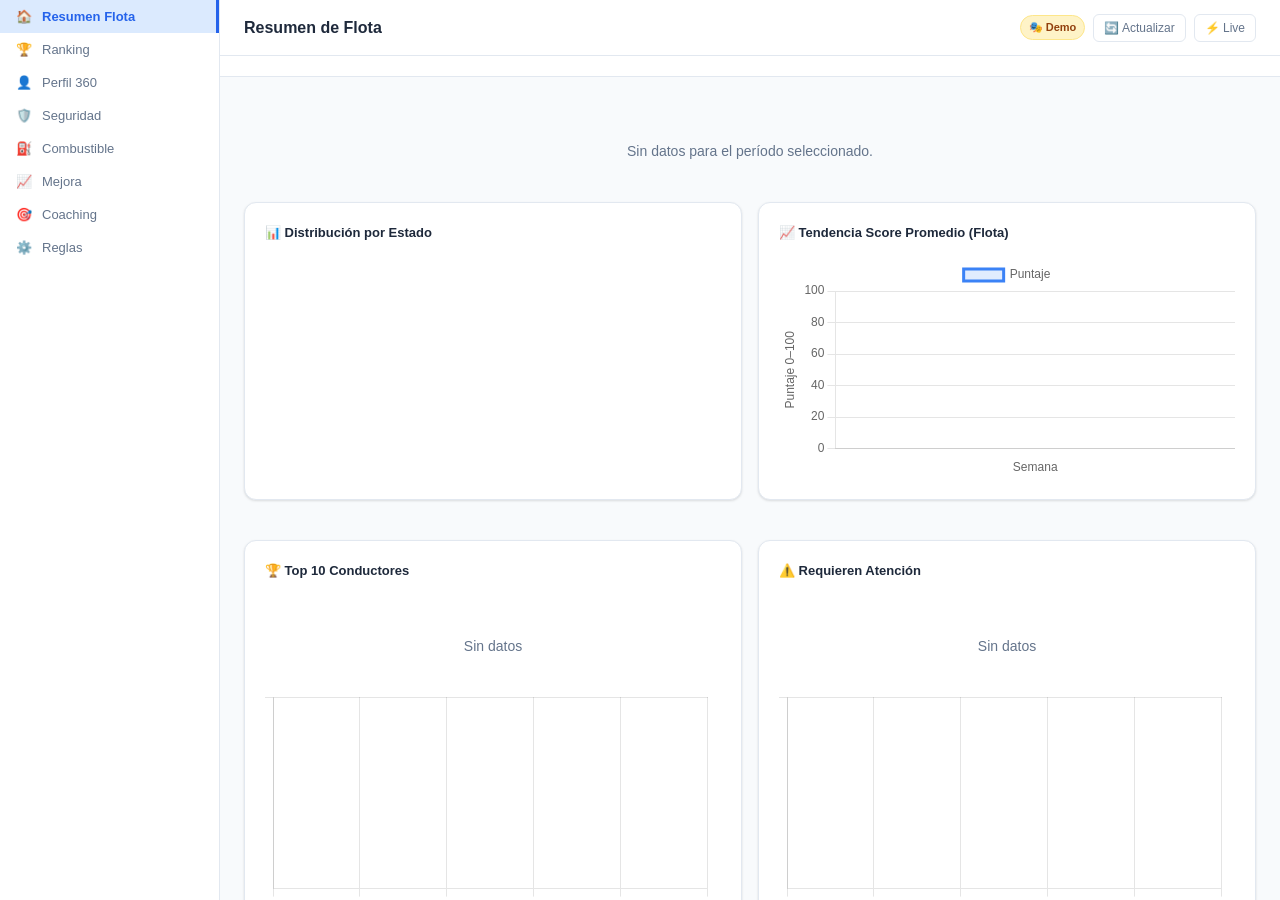
<file: index.html>
<!DOCTYPE html>
<html lang="es">
<head>
  <meta charset="UTF-8">
  <meta name="viewport" content="width=device-width, initial-scale=1.0">
  <title>Driver Performance 360</title>

  <!-- CSS -->
  <link rel="stylesheet" href="css/app.css">
  <link rel="stylesheet" href="css/dashboard.css">
  <link rel="stylesheet" href="css/tables.css">
  <link rel="stylesheet" href="css/responsive.css">

  <!-- Chart.js -->
  <script src="js/chart.umd.min.js"></script>
</head>
<body>

<!-- ══════════════════════════════════════════════════════════════════════════
     APP SHELL
═══════════════════════════════════════════════════════════════════════════ -->
<div id="dp360-app">

  <!-- ── Sidebar Navigation ─────────────────────────────────────────────── -->
  <nav id="dp360-nav" role="navigation" aria-label="Navegación principal">
    <div class="nav-header">
      <div class="nav-logo">
        <div class="nav-logo-icon">360</div>
        <div>
          <div class="nav-logo-text">Driver Performance</div>
          <div class="nav-logo-sub">360 · Navisaf</div>
        </div>
      </div>
    </div>

    <div class="nav-links" id="dp360-nav-links">
      <!-- Populated by main.js _buildNav() -->
    </div>

    <div class="nav-footer">
      <div class="nav-footer-meta">v1.0.0 &nbsp;·&nbsp; Navisaf</div>
    </div>
  </nav>

  <!-- ── Main Panel ──────────────────────────────────────────────────────── -->
  <div id="dp360-main">

    <!-- Top Header -->
    <header id="dp360-header">
      <div id="dp360-header-title">Resumen de Flota</div>
      <div class="header-actions">
        <span class="mock-badge" id="dp360-mode-badge">🎭 Demo</span>
        <button class="btn btn-ghost btn-sm" id="btn-refresh" title="Recargar datos">🔄 Actualizar</button>
        <button class="btn btn-ghost btn-sm" id="btn-toggle-mock" title="Alternar modo demo/live">⚡ Live</button>
      </div>
    </header>

    <!-- Filter Bar -->
    <div id="dp360-filters">
      <!-- Populated by filters.js renderFiltersBar() -->
    </div>

    <!-- Error Banner -->
    <div id="dp360-error" class="hidden" role="alert">
      <span>⚠️</span>
      <span id="dp360-error-msg">Error al cargar datos.</span>
    </div>

    <!-- ── View Content ────────────────────────────────────────────────── -->
    <main id="dp360-content" role="main">

      <!-- ── VIEW: Fleet Overview ───────────────────────────────────────── -->
      <section id="view-fleet" class="dp360-view" aria-label="Resumen de Flota">

        <!-- KPIs -->
        <div id="fleet-kpis"></div>

        <!-- Charts Row 1 -->
        <div class="chart-row-2">
          <div class="chart-wrap">
            <div class="chart-title">📊 Distribución por Estado</div>
            <div class="chart-canvas-wrap chart-md">
              <canvas id="chart-fleet-status"></canvas>
            </div>
          </div>
          <div id="fleet-trend-section" class="chart-wrap">
            <div class="chart-title">📈 Tendencia Score Promedio (Flota)</div>
            <div class="chart-canvas-wrap chart-md">
              <canvas id="chart-fleet-trend"></canvas>
            </div>
          </div>
        </div>

        <!-- Top / Bottom Drivers -->
        <div class="top-bottom-grid">
          <div class="chart-wrap">
            <div class="chart-title">🏆 Top 10 Conductores</div>
            <div id="fleet-top10"></div>
            <div class="chart-canvas-wrap chart-md">
              <canvas id="chart-top10"></canvas>
            </div>
          </div>
          <div class="chart-wrap">
            <div class="chart-title">⚠️ Requieren Atención</div>
            <div id="fleet-bot10"></div>
            <div class="chart-canvas-wrap chart-md">
              <canvas id="chart-bot10"></canvas>
            </div>
          </div>
        </div>

      </section>

      <!-- ── VIEW: Driver Ranking ───────────────────────────────────────── -->
      <section id="view-ranking" class="dp360-view" aria-label="Ranking de Conductores">

        <div class="table-wrap">
          <div class="table-wrap-header">
            <div class="table-wrap-title">🏆 Ranking de Conductores</div>
            <button class="btn btn-ghost btn-sm" id="btn-export-ranking">📥 Exportar CSV</button>
          </div>
          <div class="table-scroll">
            <div id="ranking-table"></div>
          </div>
        </div>

      </section>

      <!-- ── VIEW: Driver 360 ───────────────────────────────────────────── -->
      <section id="view-driver" class="dp360-view" aria-label="Perfil Conductor 360">

        <!-- Driver selector -->
        <div class="driver-select-wrap" id="driver-selector-wrap"></div>

        <!-- Profile header -->
        <div id="driver-profile-header"></div>

        <!-- Score Summary -->
        <div id="driver-score-summary"></div>

        <!-- Charts + Breakdown -->
        <div class="chart-row-2" id="driver-main-row">
          <div class="chart-wrap">
            <div class="chart-title">🕸️ Radar de Desempeño</div>
            <div class="chart-canvas-wrap">
              <canvas id="chart-driver-radar"></canvas>
            </div>
          </div>
          <div class="chart-wrap">
            <div class="chart-title">📅 Tendencia Semanal</div>
            <div class="chart-canvas-wrap">
              <canvas id="chart-driver-trend"></canvas>
            </div>
          </div>
        </div>

        <!-- Breakdown -->
        <div class="card mb-16" id="driver-breakdown-card">
          <div class="card-header">
            <div class="card-title">⚖️ Desglose de Puntuación</div>
          </div>
          <div id="driver-breakdown"></div>
        </div>

        <!-- Safety Details -->
        <div class="card mb-16">
          <div class="card-header">
            <div class="card-title">🛡️ Detalles de Seguridad</div>
          </div>
          <div id="driver-safety-details"></div>
        </div>

        <!-- Efficiency Details -->
        <div class="card mb-16">
          <div class="card-header">
            <div class="card-title">⚡ Detalles de Eficiencia</div>
          </div>
          <div id="driver-efficiency-details"></div>
        </div>

        <!-- Recommendations -->
        <div class="card mb-16">
          <div class="card-header">
            <div class="card-title">💡 Recomendaciones</div>
          </div>
          <div id="driver-recommendations"></div>
        </div>

      </section>

      <!-- ── VIEW: Safety Analysis ──────────────────────────────────────── -->
      <section id="view-safety" class="dp360-view" aria-label="Análisis de Seguridad">

        <div id="safety-kpis"></div>

        <div class="chart-row-2">
          <div class="chart-wrap">
            <div class="chart-title">📊 Componentes de Seguridad — Peores 15</div>
            <div class="chart-canvas-wrap">
              <canvas id="chart-safety-components"></canvas>
            </div>
          </div>
          <div class="chart-wrap">
            <div class="chart-title">📈 Distribución de Scores de Seguridad</div>
            <div class="chart-canvas-wrap">
              <canvas id="chart-safety-distribution"></canvas>
            </div>
          </div>
        </div>

        <div class="table-wrap">
          <div class="table-wrap-header">
            <div class="table-wrap-title">⚠️ Conductores con Score Crítico (&lt; 60)</div>
          </div>
          <div class="table-scroll">
            <div id="safety-critical-table"></div>
          </div>
        </div>

      </section>

      <!-- ── VIEW: Fuel & Idling ────────────────────────────────────────── -->
      <section id="view-fuel" class="dp360-view" aria-label="Combustible y Ralentí">

        <div id="fuel-kpis"></div>

        <div class="chart-row-2">
          <div class="chart-wrap">
            <div class="chart-title">⛽ Consumo Combustible — Diesel/Gasolina</div>
            <div class="chart-canvas-wrap chart-md">
              <canvas id="chart-fuel-liquid"></canvas>
            </div>
          </div>
          <div class="chart-wrap" id="fuel-gnv-chart-section">
            <div class="chart-title">🔵 Consumo GNV (km/m³)</div>
            <div class="chart-canvas-wrap chart-md">
              <canvas id="chart-fuel-gnv"></canvas>
            </div>
          </div>
        </div>

        <div class="chart-wrap">
          <div class="chart-title">⏱️ Ralentí vs Km Recorridos</div>
          <div class="chart-canvas-wrap chart-md">
            <canvas id="chart-idle-scatter"></canvas>
          </div>
        </div>

        <!-- GNV Detail Table (shown when GNV drivers exist) -->
        <div id="fuel-gnv-section">
          <div class="table-wrap">
            <div class="table-wrap-header">
              <div class="table-wrap-title">🔵 Detalle GNV (Gas Natural Vehicular)</div>
            </div>
            <div class="table-scroll">
              <div id="gnv-table"></div>
            </div>
          </div>
        </div>

        <!-- Liquid fuel table -->
        <div class="table-wrap">
          <div class="table-wrap-header">
            <div class="table-wrap-title">⛽ Detalle Combustible Líquido</div>
          </div>
          <div class="table-scroll">
            <div id="fuel-table-wrap"></div>
          </div>
        </div>

      </section>

      <!-- ── VIEW: Improvement ──────────────────────────────────────────── -->
      <section id="view-improvement" class="dp360-view" aria-label="Mejora de Puntaje">

        <div id="improvement-kpis"></div>

        <div class="chart-wrap">
          <div class="chart-title">📊 Comparativo: Período Anterior vs Actual (Top 20)</div>
          <div class="chart-canvas-wrap">
            <canvas id="chart-improvement"></canvas>
          </div>
        </div>

        <div class="table-wrap">
          <div class="table-wrap-header">
            <div class="table-wrap-title">📋 Variación por Conductor</div>
          </div>
          <div class="table-scroll">
            <div id="improvement-table"></div>
          </div>
        </div>

      </section>

      <!-- ── VIEW: Coaching Center ──────────────────────────────────────── -->
      <section id="view-coaching" class="dp360-view" aria-label="Centro de Coaching">

        <!-- At-risk drivers table -->
        <div class="table-wrap mb-16">
          <div class="table-wrap-header">
            <div class="table-wrap-title">🚨 Conductores de Alto Riesgo (Score &lt; 60)</div>
          </div>
          <div class="table-scroll">
            <div id="coaching-risk-table"></div>
          </div>
        </div>

        <!-- Coaching plans list -->
        <div class="table-wrap">
          <div class="table-wrap-header">
            <div class="table-wrap-title">📋 Planes de Coaching</div>
          </div>
          <div class="table-scroll">
            <div id="coaching-plans-list"></div>
          </div>
        </div>

      </section>

      <!-- ── VIEW: Rule Mapping ─────────────────────────────────────────── -->
      <section id="view-rule-map" class="dp360-view" aria-label="Mapeo de Reglas">

        <div id="rulemap-toolbar"></div>

        <!-- Vehicle type tabs -->
        <div class="tabs-bar" id="rulemap-tabs"></div>

        <!-- Rule list -->
        <div id="rulemap-list"></div>

      </section>

    </main><!-- /dp360-content -->

  </div><!-- /dp360-main -->

</div><!-- /dp360-app -->

<!-- ══════════════════════════════════════════════════════════════════════════
     COACHING PLAN MODAL
═══════════════════════════════════════════════════════════════════════════ -->
<div id="plan-modal" class="dp360-modal" role="dialog" aria-modal="true" aria-labelledby="plan-modal-title">
  <div class="modal-box">

    <div class="modal-header">
      <div class="modal-title" id="plan-modal-title">
        📋 Plan de Coaching — <span id="plan-driver-name"></span>
      </div>
      <button class="modal-close" id="btn-close-plan-modal" aria-label="Cerrar">✕</button>
    </div>

    <div class="modal-body">

      <div class="form-group">
        <label class="form-label" for="plan-focus">Área de Enfoque</label>
        <select class="form-control" id="plan-focus">
          <option value="">— Seleccionar —</option>
          <option value="Exceso de velocidad">Exceso de velocidad</option>
          <option value="Frenado brusco">Frenado brusco</option>
          <option value="Aceleración brusca">Aceleración brusca</option>
          <option value="Giro brusco">Giro brusco</option>
          <option value="Ralentí excesivo">Ralentí excesivo</option>
          <option value="Consumo de combustible">Consumo de combustible</option>
          <option value="Múltiples áreas">Múltiples áreas</option>
          <option value="Seguimiento general">Seguimiento general</option>
        </select>
      </div>

      <div class="form-group">
        <label class="form-label" for="plan-coach">Responsable / Coach</label>
        <input type="text" class="form-control" id="plan-coach" placeholder="Nombre del supervisor o coach">
      </div>

      <div class="form-group">
        <label class="form-label" for="plan-target">Fecha Meta</label>
        <input type="date" class="form-control" id="plan-target">
      </div>

      <div class="form-group">
        <label class="form-label" for="plan-status">Estado del Plan</label>
        <select class="form-control" id="plan-status">
          <option value="pending">Pendiente</option>
          <option value="active">Activo</option>
          <option value="completed">Completado</option>
          <option value="cancelled">Cancelado</option>
        </select>
      </div>

      <div class="form-group">
        <label class="form-label" for="plan-notes">Acciones y Notas</label>
        <textarea class="form-control" id="plan-notes" rows="5"
          placeholder="Describe las acciones de coaching, compromisos y observaciones..."></textarea>
      </div>

    </div><!-- /modal-body -->

    <div class="modal-footer">
      <button class="btn btn-ghost" id="btn-cancel-plan">Cancelar</button>
      <button class="btn btn-primary" id="btn-save-plan">💾 Guardar Plan</button>
    </div>

  </div><!-- /modal-box -->
</div><!-- /plan-modal -->

<!-- ══════════════════════════════════════════════════════════════════════════
     LOADING OVERLAY
═══════════════════════════════════════════════════════════════════════════ -->
<div id="dp360-loading" role="status" aria-live="polite">
  <div class="spinner"></div>
  <div class="loading-text" id="dp360-loading-msg">Cargando Driver Performance 360…</div>
</div>

<!-- Mobile Navigation (hidden on desktop, shown via CSS on mobile) -->
<nav id="dp360-mobile-nav" style="display:none" role="navigation" aria-label="Navegación móvil">
  <!-- Cloned from dp360-nav-links by main.js on mobile -->
</nav>

<!-- ══════════════════════════════════════════════════════════════════════════
     JAVASCRIPT — Config & Engine
═══════════════════════════════════════════════════════════════════════════ -->
<script src="js/calculations.js"></script>
<script src="js/benchmarks.js"></script>
<script src="js/fuel-provider.js"></script>
<script src="js/storage.js"></script>
<script src="js/mock-data.js"></script>
<script src="js/score-engine.js"></script>
<script src="js/filters.js"></script>
<script src="js/api.js"></script>
<script src="js/charts.js"></script>

<!-- ══════════════════════════════════════════════════════════════════════════
     JAVASCRIPT — Views
═══════════════════════════════════════════════════════════════════════════ -->
<script src="views/fleet.js"></script>
<script src="views/ranking.js"></script>
<script src="views/driver.js"></script>
<script src="views/safety.js"></script>
<script src="views/fuel.js"></script>
<script src="views/improvement.js"></script>
<script src="views/coaching.js"></script>
<script src="views/rule-mapping.js"></script>

<!-- ══════════════════════════════════════════════════════════════════════════
     JAVASCRIPT — App Controller (last — depends on all above)
═══════════════════════════════════════════════════════════════════════════ -->
<script src="js/main.js"></script>

<script>
  // Header refresh & mock-toggle buttons
  document.addEventListener('DOMContentLoaded', function () {

    // Refresh
    var refreshBtn = document.getElementById('btn-refresh');
    if (refreshBtn) refreshBtn.addEventListener('click', function () {
      if (window.DP360 && DP360.App) DP360.App.refresh();
    });

    // Toggle mock/live
    var toggleBtn = document.getElementById('btn-toggle-mock');
    if (toggleBtn) toggleBtn.addEventListener('click', function () {
      if (window.DP360 && DP360.App) {
        var isMock = DP360.API && DP360.API.isMockMode();
        DP360.App.toggleMockMode(!isMock);
        var badge = document.getElementById('dp360-mode-badge');
        if (badge) {
          badge.textContent = isMock ? '⚡ Live' : '🎭 Demo';
          badge.className   = isMock ? 'mock-badge live' : 'mock-badge';
        }
        toggleBtn.textContent = isMock ? '🎭 Demo' : '⚡ Live';
      }
    });

    // Sync mode badge on init
    setTimeout(function () {
      if (window.DP360 && DP360.API) {
        var isMock = DP360.API.isMockMode();
        var badge = document.getElementById('dp360-mode-badge');
        if (badge) {
          badge.textContent = isMock ? '🎭 Demo' : '⚡ Live';
          badge.className   = isMock ? 'mock-badge' : 'mock-badge live';
        }
        if (toggleBtn) toggleBtn.textContent = isMock ? '⚡ Live' : '🎭 Demo';
      }
    }, 800);
  });
</script>

</body>
</html>
</file>
<file: css/app.css>
/**
 * Driver Performance 360 — css/app.css
 * Base styles, CSS variables, layout, navigation, loading states.
 * Version: 1.0.0
 */

/* ─── CSS Variables ──────────────────────────────────────────────────────── */
:root {
  /* Brand */
  --dp360-primary:      #2563eb;
  --dp360-primary-dark: #1d4ed8;
  --dp360-primary-light:#dbeafe;
  --dp360-accent:       #0ea5e9;

  /* Neutrals */
  --dp360-bg:           #f8fafc;
  --dp360-surface:      #ffffff;
  --dp360-border:       #e2e8f0;
  --dp360-border-light: #f1f5f9;
  --dp360-text:         #1e293b;
  --dp360-text-muted:   #64748b;
  --dp360-text-light:   #94a3b8;

  /* Status colors */
  --color-excellent:    #10b981;
  --color-good:         #22c55e;
  --color-acceptable:   #f59e0b;
  --color-improvable:   #f97316;
  --color-critical:     #ef4444;
  --color-insufficient: #94a3b8;

  /* Score badges */
  --score-bg-excellent:   #d1fae5;
  --score-bg-good:        #dcfce7;
  --score-bg-acceptable:  #fef3c7;
  --score-bg-improvable:  #ffedd5;
  --score-bg-critical:    #fee2e2;

  /* Semantic */
  --color-success: #10b981;
  --color-warning: #f59e0b;
  --color-danger:  #ef4444;
  --color-info:    #3b82f6;

  /* Layout */
  --nav-width:       220px;
  --header-height:   56px;
  --content-padding: 24px;
  --card-radius:     12px;
  --btn-radius:      8px;
  --input-radius:    8px;

  /* Shadows */
  --shadow-sm:  0 1px 3px rgba(0,0,0,.08), 0 1px 2px rgba(0,0,0,.05);
  --shadow-md:  0 4px 12px rgba(0,0,0,.08);
  --shadow-lg:  0 10px 40px rgba(0,0,0,.12);

  /* Transitions */
  --transition: .15s ease;
}

/* ─── Reset & Base ───────────────────────────────────────────────────────── */
*, *::before, *::after { box-sizing: border-box; margin: 0; padding: 0; }

html, body {
  height: 100%;
  font-family: -apple-system, BlinkMacSystemFont, 'Segoe UI', Roboto, 'Helvetica Neue', Arial, sans-serif;
  font-size: 14px;
  line-height: 1.5;
  color: var(--dp360-text);
  background: var(--dp360-bg);
  -webkit-font-smoothing: antialiased;
}

a { color: var(--dp360-primary); text-decoration: none; }
a:hover { text-decoration: underline; }

button, input, select, textarea { font-family: inherit; font-size: inherit; }

/* ─── Layout Shell ───────────────────────────────────────────────────────── */
#dp360-app {
  display: flex;
  height: 100vh;
  overflow: hidden;
}

/* ─── Sidebar Nav ────────────────────────────────────────────────────────── */
#dp360-nav {
  width: var(--nav-width);
  background: var(--dp360-surface);
  border-right: 1px solid var(--dp360-border);
  display: flex;
  flex-direction: column;
  flex-shrink: 0;
  z-index: 100;
  overflow: hidden;
}

.nav-header {
  padding: 16px;
  border-bottom: 1px solid var(--dp360-border);
  flex-shrink: 0;
}

.nav-logo {
  display: flex;
  align-items: center;
  gap: 10px;
}

.nav-logo-icon {
  width: 32px;
  height: 32px;
  background: var(--dp360-primary);
  border-radius: 8px;
  display: flex;
  align-items: center;
  justify-content: center;
  color: white;
  font-size: 16px;
  font-weight: 700;
  flex-shrink: 0;
}

.nav-logo-text {
  font-size: 13px;
  font-weight: 700;
  color: var(--dp360-text);
  line-height: 1.2;
}

.nav-logo-sub {
  font-size: 10px;
  color: var(--dp360-text-muted);
  font-weight: 400;
}

.nav-links {
  flex: 1;
  overflow-y: auto;
  padding: 8px 0;
}

.nav-section-label {
  padding: 8px 16px 4px;
  font-size: 10px;
  font-weight: 700;
  text-transform: uppercase;
  letter-spacing: .06em;
  color: var(--dp360-text-light);
}

.nav-btn {
  display: flex;
  align-items: center;
  gap: 10px;
  width: 100%;
  padding: 9px 16px;
  border: none;
  background: transparent;
  color: var(--dp360-text-muted);
  font-size: 13px;
  font-weight: 500;
  cursor: pointer;
  transition: background var(--transition), color var(--transition);
  text-align: left;
  border-radius: 0;
}

.nav-btn:hover {
  background: var(--dp360-primary-light);
  color: var(--dp360-primary);
}

.nav-btn.active {
  background: var(--dp360-primary-light);
  color: var(--dp360-primary);
  font-weight: 600;
  border-right: 3px solid var(--dp360-primary);
}

.nav-btn-icon {
  font-size: 16px;
  width: 20px;
  text-align: center;
  flex-shrink: 0;
}

.nav-footer {
  border-top: 1px solid var(--dp360-border);
  padding: 12px;
  flex-shrink: 0;
}

.nav-footer-meta {
  font-size: 10px;
  color: var(--dp360-text-light);
  text-align: center;
}

/* ─── Main Content Area ──────────────────────────────────────────────────── */
#dp360-main {
  flex: 1;
  display: flex;
  flex-direction: column;
  overflow: hidden;
  min-width: 0;
}

/* ─── Top Header Bar ─────────────────────────────────────────────────────── */
#dp360-header {
  height: var(--header-height);
  background: var(--dp360-surface);
  border-bottom: 1px solid var(--dp360-border);
  display: flex;
  align-items: center;
  padding: 0 var(--content-padding);
  gap: 12px;
  flex-shrink: 0;
  z-index: 50;
}

#dp360-header-title {
  font-size: 16px;
  font-weight: 600;
  color: var(--dp360-text);
  flex: 1;
}

.header-actions {
  display: flex;
  align-items: center;
  gap: 8px;
}

.mock-badge {
  display: inline-flex;
  align-items: center;
  gap: 4px;
  padding: 3px 8px;
  background: #fef3c7;
  color: #92400e;
  font-size: 11px;
  font-weight: 600;
  border-radius: 20px;
  border: 1px solid #fde68a;
}

.mock-badge.live {
  background: #d1fae5;
  color: #065f46;
  border-color: #a7f3d0;
}

/* ─── Filter Bar ─────────────────────────────────────────────────────────── */
#dp360-filters {
  background: var(--dp360-surface);
  border-bottom: 1px solid var(--dp360-border);
  padding: 10px var(--content-padding);
  flex-shrink: 0;
}

.filter-bar {
  display: flex;
  align-items: center;
  gap: 8px;
  flex-wrap: wrap;
}

.filter-group {
  display: flex;
  align-items: center;
  gap: 6px;
}

.filter-label {
  font-size: 12px;
  color: var(--dp360-text-muted);
  font-weight: 500;
  white-space: nowrap;
}

.filter-control {
  height: 32px;
  padding: 0 10px;
  border: 1px solid var(--dp360-border);
  border-radius: var(--input-radius);
  background: var(--dp360-surface);
  color: var(--dp360-text);
  font-size: 13px;
  outline: none;
  transition: border-color var(--transition);
  min-width: 0;
}

.filter-control:focus {
  border-color: var(--dp360-primary);
  box-shadow: 0 0 0 3px rgba(37,99,235,.1);
}

select.filter-control {
  padding-right: 28px;
  appearance: none;
  background-image: url("data:image/svg+xml,%3Csvg xmlns='http://www.w3.org/2000/svg' width='12' height='12' viewBox='0 0 24 24'%3E%3Cpath fill='%2364748b' d='M7 10l5 5 5-5z'/%3E%3C/svg%3E");
  background-repeat: no-repeat;
  background-position: right 8px center;
  cursor: pointer;
}

.filter-date-group {
  display: flex;
  align-items: center;
  gap: 4px;
}

.filter-date-group .filter-control[type="date"] {
  width: 140px;
}

.filter-summary {
  margin-left: auto;
  font-size: 12px;
  color: var(--dp360-text-muted);
  white-space: nowrap;
}

.filter-summary strong {
  color: var(--dp360-primary);
}

/* ─── View Content ───────────────────────────────────────────────────────── */
#dp360-content {
  flex: 1;
  overflow-y: auto;
  padding: var(--content-padding);
}

.dp360-view {
  display: none;
  animation: fadeIn .2s ease;
}

.dp360-view.view-active {
  display: block;
}

@keyframes fadeIn {
  from { opacity: 0; transform: translateY(4px); }
  to   { opacity: 1; transform: translateY(0); }
}

/* ─── Section Headings ───────────────────────────────────────────────────── */
.section-title {
  font-size: 15px;
  font-weight: 700;
  color: var(--dp360-text);
  margin-bottom: 16px;
  display: flex;
  align-items: center;
  gap: 8px;
}

.section-title-icon {
  font-size: 18px;
}

/* ─── Grid Helpers ───────────────────────────────────────────────────────── */
.grid-2 { display: grid; grid-template-columns: repeat(2, 1fr); gap: 16px; }
.grid-3 { display: grid; grid-template-columns: repeat(3, 1fr); gap: 16px; }
.grid-4 { display: grid; grid-template-columns: repeat(4, 1fr); gap: 16px; }
.grid-auto { display: grid; grid-template-columns: repeat(auto-fill, minmax(220px, 1fr)); gap: 16px; }

/* ─── Card Base ──────────────────────────────────────────────────────────── */
.card {
  background: var(--dp360-surface);
  border: 1px solid var(--dp360-border);
  border-radius: var(--card-radius);
  padding: 20px;
  box-shadow: var(--shadow-sm);
}

.card-header {
  display: flex;
  align-items: center;
  justify-content: space-between;
  margin-bottom: 16px;
}

.card-title {
  font-size: 13px;
  font-weight: 700;
  color: var(--dp360-text);
  text-transform: uppercase;
  letter-spacing: .04em;
}

/* ─── Buttons ────────────────────────────────────────────────────────────── */
.btn {
  display: inline-flex;
  align-items: center;
  gap: 6px;
  height: 34px;
  padding: 0 14px;
  border: 1px solid transparent;
  border-radius: var(--btn-radius);
  font-size: 13px;
  font-weight: 500;
  cursor: pointer;
  transition: all var(--transition);
  white-space: nowrap;
  text-decoration: none;
  outline: none;
}

.btn:active { transform: translateY(1px); }

.btn-primary {
  background: var(--dp360-primary);
  color: white;
}
.btn-primary:hover { background: var(--dp360-primary-dark); }

.btn-ghost {
  background: transparent;
  color: var(--dp360-text-muted);
  border-color: var(--dp360-border);
}
.btn-ghost:hover {
  background: var(--dp360-bg);
  color: var(--dp360-text);
  border-color: #cbd5e1;
}

.btn-danger {
  background: #fee2e2;
  color: #b91c1c;
  border-color: #fecaca;
}
.btn-danger:hover { background: #fecaca; }

.btn-sm { height: 28px; padding: 0 10px; font-size: 12px; border-radius: 6px; }
.btn-lg { height: 40px; padding: 0 20px; font-size: 14px; }

/* ─── Loading Overlay ────────────────────────────────────────────────────── */
#dp360-loading {
  position: fixed;
  inset: 0;
  background: rgba(248,250,252,.85);
  backdrop-filter: blur(4px);
  z-index: 9999;
  display: flex;
  flex-direction: column;
  align-items: center;
  justify-content: center;
  gap: 16px;
}

#dp360-loading.hidden { display: none; }

.spinner {
  width: 40px;
  height: 40px;
  border: 3px solid var(--dp360-border);
  border-top-color: var(--dp360-primary);
  border-radius: 50%;
  animation: spin .7s linear infinite;
}

@keyframes spin { to { transform: rotate(360deg); } }

.loading-text {
  font-size: 14px;
  color: var(--dp360-text-muted);
  font-weight: 500;
}

/* ─── Error Banner ───────────────────────────────────────────────────────── */
#dp360-error {
  background: #fee2e2;
  border: 1px solid #fecaca;
  border-radius: var(--card-radius);
  padding: 12px 16px;
  margin-bottom: 16px;
  display: flex;
  align-items: flex-start;
  gap: 10px;
  color: #b91c1c;
  font-size: 13px;
}

#dp360-error.hidden { display: none; }

/* ─── No Data ────────────────────────────────────────────────────────────── */
.no-data {
  text-align: center;
  color: var(--dp360-text-muted);
  padding: 40px 20px;
  font-size: 14px;
}

/* ─── Toast Notification ─────────────────────────────────────────────────── */
.dp360-toast {
  position: fixed;
  bottom: 24px;
  right: 24px;
  background: #1e293b;
  color: white;
  padding: 12px 18px;
  border-radius: 10px;
  font-size: 13px;
  font-weight: 500;
  z-index: 9000;
  box-shadow: var(--shadow-lg);
  opacity: 0;
  transform: translateY(8px);
  transition: opacity .2s ease, transform .2s ease;
  pointer-events: none;
}

.dp360-toast.toast-visible {
  opacity: 1;
  transform: translateY(0);
}

/* ─── Modal Overlay ──────────────────────────────────────────────────────── */
.dp360-modal {
  display: none;
  position: fixed;
  inset: 0;
  background: rgba(15,23,42,.5);
  backdrop-filter: blur(4px);
  z-index: 500;
  align-items: center;
  justify-content: center;
  padding: 20px;
}

.dp360-modal.modal-open { display: flex; }

.modal-box {
  background: var(--dp360-surface);
  border-radius: var(--card-radius);
  box-shadow: var(--shadow-lg);
  width: 100%;
  max-width: 560px;
  max-height: 90vh;
  display: flex;
  flex-direction: column;
  overflow: hidden;
}

.modal-header {
  display: flex;
  align-items: center;
  justify-content: space-between;
  padding: 16px 20px;
  border-bottom: 1px solid var(--dp360-border);
  flex-shrink: 0;
}

.modal-title {
  font-size: 15px;
  font-weight: 700;
  color: var(--dp360-text);
}

.modal-close {
  width: 28px;
  height: 28px;
  border: none;
  background: var(--dp360-bg);
  border-radius: 6px;
  cursor: pointer;
  color: var(--dp360-text-muted);
  font-size: 16px;
  display: flex;
  align-items: center;
  justify-content: center;
  transition: background var(--transition);
}
.modal-close:hover { background: var(--dp360-border); }

.modal-body {
  flex: 1;
  overflow-y: auto;
  padding: 20px;
}

.modal-footer {
  display: flex;
  justify-content: flex-end;
  gap: 8px;
  padding: 12px 20px;
  border-top: 1px solid var(--dp360-border);
  flex-shrink: 0;
}

/* ─── Form Fields ────────────────────────────────────────────────────────── */
.form-group {
  margin-bottom: 14px;
}

.form-label {
  display: block;
  font-size: 12px;
  font-weight: 600;
  color: var(--dp360-text-muted);
  margin-bottom: 4px;
  text-transform: uppercase;
  letter-spacing: .04em;
}

.form-control {
  width: 100%;
  height: 36px;
  padding: 0 10px;
  border: 1px solid var(--dp360-border);
  border-radius: var(--input-radius);
  background: var(--dp360-surface);
  color: var(--dp360-text);
  font-size: 13px;
  outline: none;
  transition: border-color var(--transition);
}

.form-control:focus {
  border-color: var(--dp360-primary);
  box-shadow: 0 0 0 3px rgba(37,99,235,.1);
}

textarea.form-control {
  height: auto;
  padding: 8px 10px;
  resize: vertical;
  min-height: 80px;
}

/* ─── Tabs ───────────────────────────────────────────────────────────────── */
.tabs-bar {
  display: flex;
  align-items: center;
  gap: 4px;
  padding-bottom: 0;
  border-bottom: 2px solid var(--dp360-border);
  margin-bottom: 16px;
  flex-wrap: wrap;
}

.tab-btn {
  padding: 8px 14px;
  border: none;
  background: transparent;
  color: var(--dp360-text-muted);
  font-size: 13px;
  font-weight: 500;
  cursor: pointer;
  border-bottom: 2px solid transparent;
  margin-bottom: -2px;
  transition: color var(--transition), border-color var(--transition);
  display: flex;
  align-items: center;
  gap: 6px;
}

.tab-btn:hover { color: var(--dp360-primary); }

.tab-btn.active {
  color: var(--dp360-primary);
  border-bottom-color: var(--dp360-primary);
  font-weight: 600;
}

.tab-badge {
  display: inline-flex;
  align-items: center;
  justify-content: center;
  min-width: 18px;
  height: 18px;
  padding: 0 5px;
  background: var(--dp360-primary);
  color: white;
  font-size: 10px;
  font-weight: 700;
  border-radius: 9px;
}

/* ─── Rule Mapping Styles ────────────────────────────────────────────────── */
.rulemap-toolbar {
  display: flex;
  align-items: center;
  justify-content: space-between;
  gap: 12px;
  margin-bottom: 8px;
  flex-wrap: wrap;
}

.rulemap-search { flex: 1; min-width: 200px; }
.rulemap-search .filter-control { width: 100%; }

.rulemap-actions { display: flex; gap: 6px; flex-wrap: wrap; }

.rulemap-info {
  background: var(--dp360-primary-light);
  border-radius: 8px;
  padding: 10px 14px;
  margin-bottom: 16px;
  font-size: 12px;
  color: #1e40af;
  line-height: 1.6;
}

.rulemap-info p + p { margin-top: 4px; }

.rule-group { margin-bottom: 12px; }

.group-header {
  display: flex;
  align-items: center;
  gap: 8px;
  padding: 8px 12px;
  background: var(--dp360-bg);
  border-radius: 8px;
  font-size: 13px;
  font-weight: 600;
  color: var(--dp360-text);
  margin-bottom: 4px;
}

.group-header.group-warning { background: #fef3c7; color: #92400e; }

.group-count {
  font-size: 12px;
  font-weight: 400;
  color: var(--dp360-text-muted);
}

.rule-group-body { padding-left: 4px; }

.rule-row {
  display: flex;
  align-items: center;
  justify-content: space-between;
  gap: 12px;
  padding: 10px 12px;
  border: 1px solid var(--dp360-border-light);
  border-radius: 8px;
  margin-bottom: 4px;
  background: var(--dp360-surface);
  transition: border-color var(--transition);
}

.rule-row:hover { border-color: var(--dp360-border); }
.rule-row.rule-overridden { border-color: #bfdbfe; background: #eff6ff; }

.rule-info { flex: 1; min-width: 0; }

.rule-name {
  font-size: 13px;
  font-weight: 600;
  color: var(--dp360-text);
  white-space: nowrap;
  overflow: hidden;
  text-overflow: ellipsis;
}

.rule-comment {
  font-size: 11px;
  color: var(--dp360-text-muted);
  white-space: nowrap;
  overflow: hidden;
  text-overflow: ellipsis;
}

.rule-id {
  font-size: 10px;
  color: var(--dp360-text-light);
  font-family: 'Courier New', monospace;
}

.rule-assign {
  display: flex;
  align-items: center;
  gap: 8px;
  flex-shrink: 0;
}

.rule-category-select {
  height: 30px;
  padding: 0 24px 0 8px;
  border: 1px solid var(--dp360-border);
  border-radius: 6px;
  background: white;
  font-size: 12px;
  color: var(--dp360-text);
  cursor: pointer;
  appearance: none;
  background-image: url("data:image/svg+xml,%3Csvg xmlns='http://www.w3.org/2000/svg' width='10' height='10' viewBox='0 0 24 24'%3E%3Cpath fill='%2364748b' d='M7 10l5 5 5-5z'/%3E%3C/svg%3E");
  background-repeat: no-repeat;
  background-position: right 6px center;
  min-width: 180px;
}

.override-badge {
  display: inline-block;
  padding: 2px 6px;
  background: var(--dp360-primary-light);
  color: var(--dp360-primary);
  font-size: 10px;
  font-weight: 700;
  border-radius: 4px;
  text-transform: uppercase;
  letter-spacing: .04em;
}

/* ─── Misc Utilities ─────────────────────────────────────────────────────── */
.text-muted  { color: var(--dp360-text-muted); }
.text-light  { color: var(--dp360-text-light); }
.text-center { text-align: center; }
.text-right  { text-align: right; }
.fw-bold     { font-weight: 700; }
.fw-medium   { font-weight: 500; }
.mt-4  { margin-top: 4px; }
.mt-8  { margin-top: 8px; }
.mt-12 { margin-top: 12px; }
.mt-16 { margin-top: 16px; }
.mt-24 { margin-top: 24px; }
.mb-8  { margin-bottom: 8px; }
.mb-16 { margin-bottom: 16px; }
.mb-24 { margin-bottom: 24px; }
.gap-8  { gap: 8px; }
.gap-16 { gap: 16px; }
.flex   { display: flex; }
.flex-col { flex-direction: column; }
.items-center { align-items: center; }
.justify-between { justify-content: space-between; }
.hidden { display: none !important; }
</file>
<file: css/dashboard.css>
/**
 * Driver Performance 360 — css/dashboard.css
 * KPI cards, score badges, status chips, eval badges,
 * driver profile, breakdown, coaching, improvement.
 * Version: 1.0.0
 */

/* ─── KPI Grid ───────────────────────────────────────────────────────────── */
.kpi-grid {
  display: flex;
  flex-wrap: wrap;
  gap: 12px;
  margin-bottom: 24px;
}

.kpi-card {
  background: var(--dp360-surface);
  border: 1px solid var(--dp360-border);
  border-radius: var(--card-radius);
  padding: 16px 20px;
  min-width: 140px;
  flex: 1;
  box-shadow: var(--shadow-sm);
  position: relative;
  overflow: hidden;
}

.kpi-card::before {
  content: '';
  position: absolute;
  top: 0; left: 0; right: 0;
  height: 3px;
  background: var(--dp360-primary);
  opacity: .3;
}

.kpi-value {
  font-size: 28px;
  font-weight: 800;
  line-height: 1;
  margin-bottom: 4px;
  letter-spacing: -.02em;
}

.kpi-unit {
  font-size: 11px;
  color: var(--dp360-text-muted);
  font-weight: 500;
  text-transform: uppercase;
  letter-spacing: .04em;
  margin-bottom: 6px;
}

.kpi-label {
  font-size: 12px;
  color: var(--dp360-text-muted);
  font-weight: 500;
}

/* ─── Score Badge ────────────────────────────────────────────────────────── */
.score-badge {
  display: inline-flex;
  align-items: center;
  justify-content: center;
  min-width: 44px;
  height: 28px;
  padding: 0 8px;
  border-radius: 6px;
  font-size: 13px;
  font-weight: 700;
  color: white;
}

.score-badge-lg {
  min-width: 64px;
  height: 40px;
  font-size: 20px;
  font-weight: 800;
  border-radius: 10px;
}

/* Score circle for driver header */
.score-circle {
  width: 72px;
  height: 72px;
  border-radius: 50%;
  display: flex;
  flex-direction: column;
  align-items: center;
  justify-content: center;
  color: white;
  flex-shrink: 0;
}

.score-circle-value {
  font-size: 24px;
  font-weight: 800;
  line-height: 1;
}

.score-circle-label {
  font-size: 9px;
  font-weight: 600;
  text-transform: uppercase;
  letter-spacing: .04em;
  opacity: .85;
}

/* ─── Status Chip ────────────────────────────────────────────────────────── */
.status-chip {
  display: inline-flex;
  align-items: center;
  gap: 4px;
  padding: 3px 8px;
  border-radius: 20px;
  font-size: 11px;
  font-weight: 600;
  white-space: nowrap;
}

.status-chip.status-excellent  { background:#d1fae5; color:#065f46; }
.status-chip.status-good       { background:#dcfce7; color:#166534; }
.status-chip.status-acceptable { background:#fef3c7; color:#92400e; }
.status-chip.status-improvable { background:#ffedd5; color:#9a3412; }
.status-chip.status-critical   { background:#fee2e2; color:#991b1b; }

/* ─── Evaluation Status Badge ────────────────────────────────────────────── */
.eval-badge {
  display: inline-flex;
  align-items: center;
  gap: 3px;
  padding: 2px 7px;
  border-radius: 4px;
  font-size: 10px;
  font-weight: 700;
  text-transform: uppercase;
  letter-spacing: .04em;
}

.eval-full   { background:#d1fae5; color:#065f46; }
.eval-prov   { background:#fef3c7; color:#92400e; }
.eval-insuf  { background:#f1f5f9; color:#475569; }

/* ─── Driver Profile Header ──────────────────────────────────────────────── */
.driver-profile-header {
  background: var(--dp360-surface);
  border: 1px solid var(--dp360-border);
  border-radius: var(--card-radius);
  padding: 20px;
  margin-bottom: 20px;
  display: flex;
  align-items: center;
  gap: 16px;
  box-shadow: var(--shadow-sm);
  flex-wrap: wrap;
}

.driver-avatar {
  width: 56px;
  height: 56px;
  border-radius: 50%;
  background: var(--dp360-primary);
  color: white;
  font-size: 20px;
  font-weight: 700;
  display: flex;
  align-items: center;
  justify-content: center;
  flex-shrink: 0;
}

.driver-header-info {
  flex: 1;
  min-width: 0;
}

.driver-header-name {
  font-size: 18px;
  font-weight: 700;
  color: var(--dp360-text);
  margin-bottom: 4px;
}

.driver-header-meta {
  font-size: 12px;
  color: var(--dp360-text-muted);
  display: flex;
  flex-wrap: wrap;
  gap: 8px;
  align-items: center;
}

.driver-header-meta span {
  display: flex;
  align-items: center;
  gap: 4px;
}

.driver-header-scores {
  display: flex;
  gap: 8px;
  align-items: center;
  flex-shrink: 0;
}

.driver-select-wrap {
  margin-bottom: 16px;
}

.driver-select-wrap .form-control {
  max-width: 340px;
}

/* ─── Score Summary Cards ────────────────────────────────────────────────── */
.score-summary-grid {
  display: grid;
  grid-template-columns: repeat(3, 1fr);
  gap: 12px;
  margin-bottom: 20px;
}

.score-summary-card {
  background: var(--dp360-surface);
  border: 1px solid var(--dp360-border);
  border-radius: var(--card-radius);
  padding: 16px;
  text-align: center;
  box-shadow: var(--shadow-sm);
}

.score-summary-label {
  font-size: 11px;
  font-weight: 700;
  text-transform: uppercase;
  letter-spacing: .05em;
  color: var(--dp360-text-muted);
  margin-bottom: 8px;
}

.score-summary-value {
  font-size: 36px;
  font-weight: 800;
  line-height: 1;
  margin-bottom: 4px;
  letter-spacing: -.02em;
}

.score-summary-sub {
  font-size: 11px;
  color: var(--dp360-text-muted);
}

/* ─── Breakdown Table ────────────────────────────────────────────────────── */
.breakdown-flow {
  display: flex;
  align-items: center;
  gap: 8px;
  font-size: 13px;
  color: var(--dp360-text-muted);
  margin-bottom: 16px;
  flex-wrap: wrap;
}

.breakdown-flow-step {
  display: flex;
  align-items: center;
  gap: 4px;
}

.breakdown-flow-value {
  font-weight: 700;
  font-size: 16px;
  color: var(--dp360-text);
}

.breakdown-flow-arrow {
  color: var(--dp360-text-light);
  font-size: 16px;
}

.breakdown-table {
  width: 100%;
  border-collapse: collapse;
  font-size: 13px;
}

.breakdown-table th {
  text-align: left;
  padding: 8px 10px;
  background: var(--dp360-bg);
  color: var(--dp360-text-muted);
  font-size: 11px;
  font-weight: 700;
  text-transform: uppercase;
  letter-spacing: .04em;
  border-bottom: 1px solid var(--dp360-border);
}

.breakdown-table td {
  padding: 9px 10px;
  border-bottom: 1px solid var(--dp360-border-light);
  color: var(--dp360-text);
}

.breakdown-table tr:last-child td { border-bottom: none; }

.breakdown-impact {
  display: inline-flex;
  align-items: center;
  gap: 2px;
  font-weight: 600;
}

.breakdown-impact.negative { color: var(--color-critical); }
.breakdown-impact.neutral  { color: var(--color-acceptable); }
.breakdown-impact.positive { color: var(--color-excellent); }

/* ─── Component Detail Cards ─────────────────────────────────────────────── */
.component-details-grid {
  display: grid;
  grid-template-columns: repeat(auto-fill, minmax(200px, 1fr));
  gap: 12px;
  margin-bottom: 20px;
}

.component-card {
  background: var(--dp360-surface);
  border: 1px solid var(--dp360-border);
  border-radius: 10px;
  padding: 14px;
  box-shadow: var(--shadow-sm);
}

.component-card-label {
  font-size: 11px;
  font-weight: 700;
  color: var(--dp360-text-muted);
  text-transform: uppercase;
  letter-spacing: .04em;
  margin-bottom: 8px;
}

.component-card-value {
  font-size: 22px;
  font-weight: 800;
  line-height: 1;
  color: var(--dp360-text);
  margin-bottom: 4px;
}

.component-card-sub {
  font-size: 11px;
  color: var(--dp360-text-muted);
}

.component-card-score {
  display: flex;
  align-items: center;
  gap: 6px;
  margin-top: 8px;
  padding-top: 8px;
  border-top: 1px solid var(--dp360-border-light);
}

.component-mini-score {
  font-size: 13px;
  font-weight: 700;
}

.component-deviation {
  font-size: 11px;
  color: var(--dp360-text-muted);
}

/* ─── Recommendations ────────────────────────────────────────────────────── */
.recommendations-list {
  display: flex;
  flex-direction: column;
  gap: 8px;
}

.recommendation-item {
  display: flex;
  align-items: flex-start;
  gap: 10px;
  padding: 12px;
  border-radius: 8px;
  border: 1px solid var(--dp360-border-light);
  background: var(--dp360-surface);
}

.recommendation-item.priority-critical {
  border-color: #fecaca;
  background: #fff5f5;
}

.recommendation-item.priority-high {
  border-color: #fed7aa;
  background: #fffaf5;
}

.recommendation-item.priority-medium {
  border-color: #fde68a;
  background: #fffef5;
}

.recommendation-icon {
  font-size: 18px;
  flex-shrink: 0;
  margin-top: 1px;
}

.recommendation-body { flex: 1; }

.recommendation-title {
  font-size: 13px;
  font-weight: 600;
  color: var(--dp360-text);
  margin-bottom: 2px;
}

.recommendation-detail {
  font-size: 12px;
  color: var(--dp360-text-muted);
  line-height: 1.5;
}

/* ─── Risk Count Bar ─────────────────────────────────────────────────────── */
.risk-count-bar {
  background: #fee2e2;
  color: #991b1b;
  padding: 8px 14px;
  border-radius: 8px;
  font-size: 13px;
  margin-bottom: 12px;
}

.risk-count-bar strong {
  font-size: 16px;
  font-weight: 800;
}

/* ─── Coaching Plan Status ───────────────────────────────────────────────── */
.plan-status {
  display: inline-flex;
  align-items: center;
  padding: 3px 8px;
  border-radius: 20px;
  font-size: 11px;
  font-weight: 600;
}

.status-pending   { background: #f1f5f9; color: #475569; }
.status-active    { background: #dbeafe; color: #1d4ed8; }
.status-completed { background: #d1fae5; color: #065f46; }
.status-cancelled { background: #fee2e2; color: #991b1b; }

/* ─── Weakness Chip ──────────────────────────────────────────────────────── */
.weakness-chip {
  display: inline-block;
  padding: 3px 8px;
  background: #fef3c7;
  color: #92400e;
  font-size: 11px;
  font-weight: 600;
  border-radius: 6px;
}

/* ─── Chart Containers ───────────────────────────────────────────────────── */
.chart-wrap {
  background: var(--dp360-surface);
  border: 1px solid var(--dp360-border);
  border-radius: var(--card-radius);
  padding: 20px;
  margin-bottom: 20px;
  box-shadow: var(--shadow-sm);
}

.chart-title {
  font-size: 13px;
  font-weight: 700;
  color: var(--dp360-text);
  margin-bottom: 16px;
  display: flex;
  align-items: center;
  gap: 8px;
}

.chart-canvas-wrap {
  position: relative;
  height: 280px;
}

.chart-canvas-wrap canvas {
  max-height: 280px;
}

.chart-canvas-wrap.chart-md { height: 220px; }
.chart-canvas-wrap canvas { max-height: 100%; }

/* 2-column chart row */
.chart-row-2 {
  display: grid;
  grid-template-columns: 1fr 1fr;
  gap: 16px;
  margin-bottom: 20px;
}

/* ─── Top/Bottom Tables ──────────────────────────────────────────────────── */
.top-bottom-grid {
  display: grid;
  grid-template-columns: 1fr 1fr;
  gap: 16px;
  margin-bottom: 20px;
}

/* ─── Fleet Summary Banner ───────────────────────────────────────────────── */
.fleet-summary-banner {
  background: linear-gradient(135deg, var(--dp360-primary) 0%, var(--dp360-accent) 100%);
  border-radius: var(--card-radius);
  padding: 20px;
  color: white;
  margin-bottom: 20px;
  display: flex;
  align-items: center;
  gap: 20px;
  flex-wrap: wrap;
}

.fleet-banner-score {
  font-size: 48px;
  font-weight: 900;
  line-height: 1;
  letter-spacing: -.03em;
}

.fleet-banner-label {
  font-size: 12px;
  opacity: .8;
  text-transform: uppercase;
  letter-spacing: .06em;
}

.fleet-banner-stats {
  display: flex;
  gap: 20px;
  flex-wrap: wrap;
}

.fleet-banner-stat {
  text-align: center;
}

.fleet-banner-stat-value {
  font-size: 22px;
  font-weight: 800;
  line-height: 1;
}

.fleet-banner-stat-label {
  font-size: 11px;
  opacity: .75;
}
</file>
<file: css/tables.css>
/**
 * Driver Performance 360 — css/tables.css
 * Data tables, ranking table, sorting indicators.
 * Version: 1.0.0
 */

/* ─── Base Data Table ────────────────────────────────────────────────────── */
.data-table {
  width: 100%;
  border-collapse: collapse;
  font-size: 13px;
  background: var(--dp360-surface);
  border-radius: var(--card-radius);
  overflow: hidden;
  box-shadow: var(--shadow-sm);
  border: 1px solid var(--dp360-border);
}

.data-table thead tr {
  background: var(--dp360-bg);
}

.data-table th {
  text-align: left;
  padding: 10px 12px;
  font-size: 11px;
  font-weight: 700;
  color: var(--dp360-text-muted);
  text-transform: uppercase;
  letter-spacing: .04em;
  border-bottom: 1px solid var(--dp360-border);
  white-space: nowrap;
  user-select: none;
}

.data-table th.sortable {
  cursor: pointer;
  transition: color var(--transition);
}

.data-table th.sortable:hover {
  color: var(--dp360-primary);
}

.data-table th.sorted-asc::after  { content: ' ↑'; }
.data-table th.sorted-desc::after { content: ' ↓'; }
.data-table th.sorted-asc,
.data-table th.sorted-desc { color: var(--dp360-primary); }

.data-table td {
  padding: 9px 12px;
  border-bottom: 1px solid var(--dp360-border-light);
  color: var(--dp360-text);
  vertical-align: middle;
}

.data-table tbody tr:last-child td { border-bottom: none; }

.data-table tbody tr {
  transition: background var(--transition);
}

.data-table tbody tr:hover {
  background: var(--dp360-bg);
}

.data-table tbody tr.clickable-row {
  cursor: pointer;
}

.data-table tbody tr.clickable-row:hover {
  background: var(--dp360-primary-light);
}

/* ─── Ranking Table Specifics ────────────────────────────────────────────── */
.rank-col {
  font-weight: 700;
  color: var(--dp360-text-muted);
  font-size: 12px;
  width: 32px;
  text-align: center;
}

.rank-medal {
  font-size: 16px;
}

.driver-name-cell {
  display: flex;
  align-items: center;
  gap: 8px;
}

.driver-initials {
  width: 28px;
  height: 28px;
  border-radius: 50%;
  background: var(--dp360-primary-light);
  color: var(--dp360-primary);
  font-size: 10px;
  font-weight: 700;
  display: inline-flex;
  align-items: center;
  justify-content: center;
  flex-shrink: 0;
  text-transform: uppercase;
}

.driver-name-text {
  font-weight: 500;
  color: var(--dp360-text);
}

/* ─── Scrollable Table Container ─────────────────────────────────────────── */
.table-scroll {
  overflow-x: auto;
  border-radius: var(--card-radius);
}

.table-scroll .data-table {
  min-width: 700px;
  border-radius: 0;
  border: none;
  box-shadow: none;
}

.table-wrap {
  background: var(--dp360-surface);
  border: 1px solid var(--dp360-border);
  border-radius: var(--card-radius);
  box-shadow: var(--shadow-sm);
  overflow: hidden;
  margin-bottom: 20px;
}

.table-wrap-header {
  display: flex;
  align-items: center;
  justify-content: space-between;
  padding: 14px 16px;
  border-bottom: 1px solid var(--dp360-border);
  background: var(--dp360-bg);
}

.table-wrap-title {
  font-size: 13px;
  font-weight: 700;
  color: var(--dp360-text);
}

/* ─── Safety Component Table ─────────────────────────────────────────────── */
.component-table { margin-top: 8px; }

.component-table th { background: transparent; }

.component-weight-bar {
  display: flex;
  align-items: center;
  gap: 6px;
  font-size: 11px;
}

.weight-track {
  flex: 1;
  height: 6px;
  background: var(--dp360-border);
  border-radius: 3px;
  overflow: hidden;
  max-width: 60px;
}

.weight-fill {
  height: 100%;
  background: var(--dp360-primary);
  border-radius: 3px;
}

/* ─── Improvement Delta ──────────────────────────────────────────────────── */
.delta-positive { color: var(--color-excellent); font-weight: 600; }
.delta-negative { color: var(--color-critical);  font-weight: 600; }
.delta-neutral  { color: var(--dp360-text-muted); }

/* ─── Table Actions Column ───────────────────────────────────────────────── */
.action-col {
  white-space: nowrap;
  display: flex;
  gap: 4px;
  align-items: center;
}

/* ─── Pagination Bar ─────────────────────────────────────────────────────── */
.pagination-bar {
  display: flex;
  align-items: center;
  justify-content: space-between;
  padding: 10px 16px;
  border-top: 1px solid var(--dp360-border);
  font-size: 12px;
  color: var(--dp360-text-muted);
  background: var(--dp360-bg);
}

.pagination-btns {
  display: flex;
  gap: 4px;
}

.page-btn {
  min-width: 28px;
  height: 28px;
  border: 1px solid var(--dp360-border);
  border-radius: 6px;
  background: var(--dp360-surface);
  color: var(--dp360-text-muted);
  font-size: 12px;
  cursor: pointer;
  transition: all var(--transition);
  display: inline-flex;
  align-items: center;
  justify-content: center;
}

.page-btn:hover:not(:disabled) {
  background: var(--dp360-primary-light);
  color: var(--dp360-primary);
  border-color: var(--dp360-primary);
}

.page-btn.active {
  background: var(--dp360-primary);
  color: white;
  border-color: var(--dp360-primary);
}

.page-btn:disabled {
  opacity: .4;
  cursor: not-allowed;
}
</file>
<file: css/responsive.css>
/**
 * Driver Performance 360 — css/responsive.css
 * Mobile and tablet responsive overrides.
 * Version: 1.0.0
 */

/* ─── Large Screens (1400px+) ────────────────────────────────────────────── */
@media (min-width: 1400px) {
  .kpi-grid { gap: 16px; }
  .kpi-value { font-size: 32px; }
  #dp360-content { padding: 28px; }
}

/* ─── Medium (tablets, 768–1199px) ──────────────────────────────────────── */
@media (max-width: 1199px) {
  :root { --nav-width: 190px; }

  .grid-4 { grid-template-columns: repeat(2, 1fr); }
  .chart-row-2 { grid-template-columns: 1fr; }
  .top-bottom-grid { grid-template-columns: 1fr; }
  .score-summary-grid { grid-template-columns: repeat(3, 1fr); }
}

/* ─── Small Tablets (768–899px) ──────────────────────────────────────────── */
@media (max-width: 899px) {
  :root {
    --nav-width: 56px;
    --content-padding: 16px;
  }

  .nav-logo-text { display: none; }
  .nav-btn { padding: 10px; justify-content: center; }
  .nav-btn-icon { font-size: 18px; margin: 0; }
  .nav-btn span:not(.nav-btn-icon) { display: none; }
  .nav-section-label { display: none; }
  .nav-footer-meta { display: none; }

  .grid-3 { grid-template-columns: repeat(2, 1fr); }
  .score-summary-grid { grid-template-columns: 1fr 1fr 1fr; }

  .kpi-card { min-width: 110px; }
  .kpi-value { font-size: 22px; }

  .driver-profile-header { flex-wrap: wrap; }
  .driver-header-scores { width: 100%; }
}

/* ─── Mobile (< 768px) ───────────────────────────────────────────────────── */
@media (max-width: 767px) {
  :root {
    --nav-width: 0px;
    --content-padding: 12px;
    --header-height: 50px;
  }

  /* Hide sidebar, use bottom nav instead */
  #dp360-nav { display: none; }

  /* Bottom navigation bar for mobile */
  #dp360-mobile-nav {
    display: flex !important;
    position: fixed;
    bottom: 0;
    left: 0;
    right: 0;
    background: var(--dp360-surface);
    border-top: 1px solid var(--dp360-border);
    z-index: 200;
    box-shadow: 0 -2px 8px rgba(0,0,0,.06);
    overflow-x: auto;
    overflow-y: hidden;
    scrollbar-width: none;
  }

  #dp360-mobile-nav::-webkit-scrollbar { display: none; }

  #dp360-mobile-nav .nav-btn {
    flex-direction: column;
    gap: 2px;
    padding: 8px 10px;
    min-width: 64px;
    font-size: 10px;
    border-right: none;
    border-top: 2px solid transparent;
    align-items: center;
  }

  #dp360-mobile-nav .nav-btn.active {
    border-right: none;
    border-top-color: var(--dp360-primary);
  }

  #dp360-mobile-nav .nav-btn-icon { font-size: 20px; width: auto; }

  #dp360-content {
    padding-bottom: 80px; /* room for bottom nav */
  }

  /* Layout adjustments */
  #dp360-app { flex-direction: column; }
  #dp360-main { flex: 1; min-height: 0; }

  /* KPI grid — 2 cols on mobile */
  .kpi-grid { gap: 8px; }
  .kpi-card { min-width: calc(50% - 4px); flex: 0 0 calc(50% - 4px); padding: 12px; }
  .kpi-value { font-size: 20px; }
  .kpi-label { font-size: 11px; }

  /* Grids */
  .grid-2, .grid-3, .grid-4 { grid-template-columns: 1fr; }
  .score-summary-grid { grid-template-columns: 1fr; }
  .chart-row-2 { grid-template-columns: 1fr; }
  .top-bottom-grid { grid-template-columns: 1fr; }
  .component-details-grid { grid-template-columns: 1fr 1fr; }

  /* Driver profile header — stack vertically */
  .driver-profile-header {
    padding: 14px;
    flex-wrap: wrap;
  }
  .driver-header-scores { width: 100%; margin-top: 8px; }

  /* Charts taller on mobile for readability */
  .chart-canvas-wrap { height: 240px; }

  /* Filters: hide less important filters on mobile, stack */
  .filter-bar { gap: 6px; }
  .filter-control { height: 34px; }

  /* Hide filter summary on mobile */
  .filter-summary { display: none; }

  /* Filter date: shrink */
  .filter-date-group .filter-control[type="date"] { width: 120px; }

  /* Rule mapping */
  .rulemap-toolbar { flex-direction: column; align-items: flex-start; }
  .rule-row { flex-direction: column; align-items: flex-start; gap: 8px; }
  .rule-assign { width: 100%; }
  .rule-category-select { width: 100%; min-width: unset; }

  /* Modals — full screen on mobile */
  .modal-box {
    max-width: 100%;
    max-height: 95vh;
    border-radius: 12px 12px 0 0;
    margin-top: auto;
    margin-bottom: 0;
    width: 100%;
  }

  .dp360-modal { align-items: flex-end; padding: 0; }

  /* Tables: small padding */
  .data-table th,
  .data-table td { padding: 7px 8px; font-size: 12px; }

  /* Toast: full-width on mobile */
  .dp360-toast {
    left: 16px;
    right: 16px;
    bottom: 76px;
    text-align: center;
  }

  /* Header */
  #dp360-header { padding: 0 12px; }
  #dp360-header-title { font-size: 14px; }
}

/* ─── Print Styles ───────────────────────────────────────────────────────── */
@media print {
  #dp360-nav,
  #dp360-header .header-actions,
  #dp360-filters,
  .btn,
  #dp360-mobile-nav { display: none !important; }

  #dp360-app { height: auto; overflow: visible; }
  #dp360-main { overflow: visible; }
  #dp360-content { overflow: visible; padding: 0; }

  .dp360-view { display: block !important; }

  .card, .kpi-card, .data-table {
    box-shadow: none;
    border: 1px solid #ccc;
  }

  .data-table tbody tr:hover { background: none; }
}

/* ─── High-Contrast / Accessibility ─────────────────────────────────────── */
@media (prefers-contrast: high) {
  :root {
    --dp360-border: #94a3b8;
    --dp360-text-muted: #475569;
  }
}

@media (prefers-reduced-motion: reduce) {
  *, *::before, *::after {
    animation-duration: .01ms !important;
    transition-duration: .01ms !important;
  }
}

/* ─── Geotab Embedded Mode ───────────────────────────────────────────────── */
/* When running inside MyGeotab frame, the outer shell handles scrolling */
.geotab-embedded #dp360-app {
  height: auto;
  min-height: 100vh;
}

.geotab-embedded #dp360-main {
  overflow: visible;
}

.geotab-embedded #dp360-content {
  overflow: visible;
}

/* ─── Dark Mode (future-ready) ───────────────────────────────────────────── */
/*
@media (prefers-color-scheme: dark) {
  :root {
    --dp360-bg: #0f172a;
    --dp360-surface: #1e293b;
    --dp360-border: #334155;
    --dp360-border-light: #1e293b;
    --dp360-text: #f1f5f9;
    --dp360-text-muted: #94a3b8;
    --dp360-text-light: #64748b;
  }
}
*/
</file>
